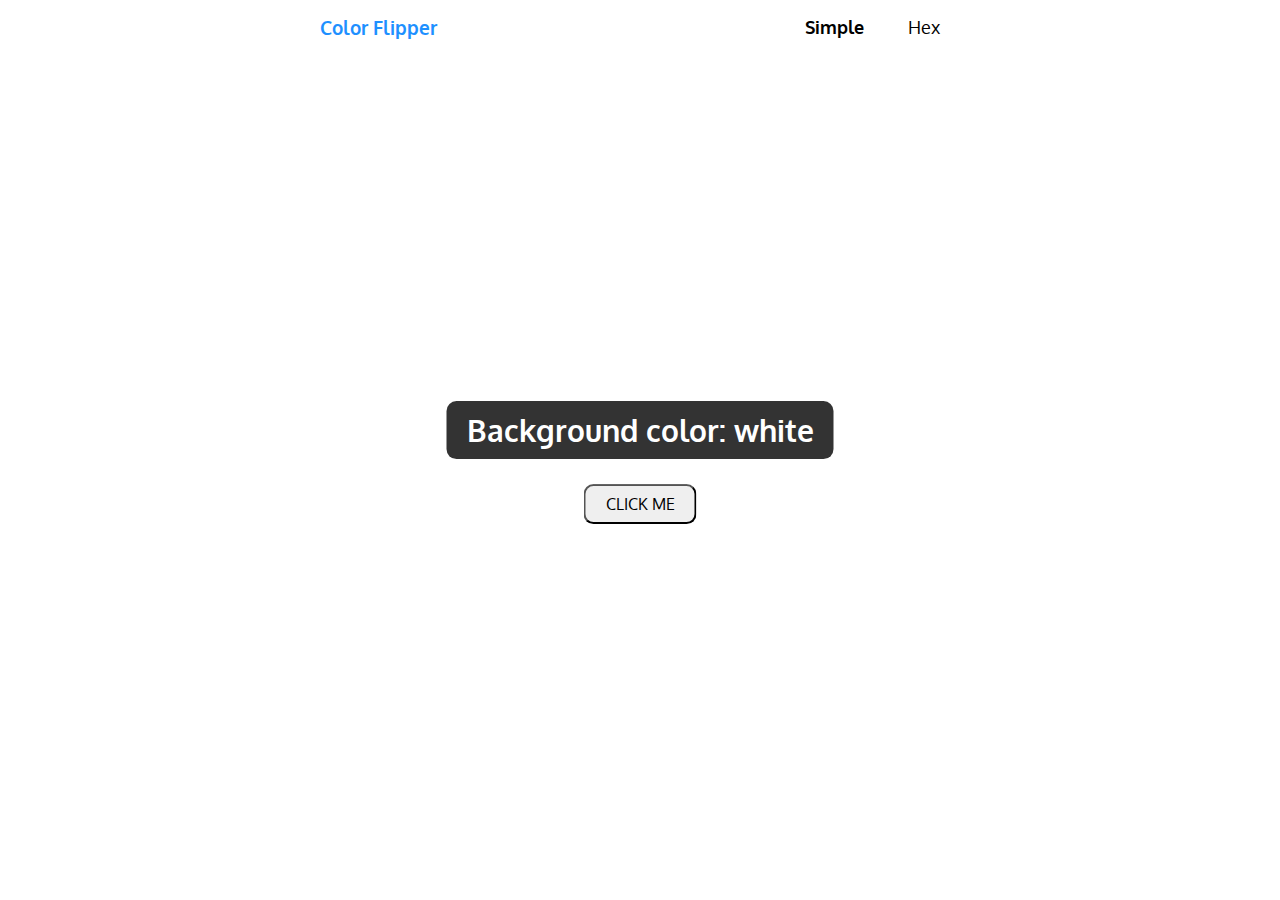
<file: Color Flipper/index.html>
<!DOCTYPE html>
<html lang="en">
<head>
    <meta charset="UTF-8">
    <meta http-equiv="X-UA-Compatible" content="IE=edge">
    <meta name="viewport" content="width=device-width, initial-scale=1.0">
    <title>Color Flipper</title>
    <link rel="stylesheet" href="style.css">
</head>
<body>
    <nav>
        <div class="nav-bar">
            <h3>Color Flipper</h3>
            <ul>
                <li><a id="active" href="index.html">Simple</a></li>
                <li><a href="hex.html">Hex</a></li>
            </ul>
        </div>
    </nav>
    <div class="container">
        <h2>Background color: <span class="color">white</span></h2>
        <button class="btn">Click me</button>
    </div>
</body>
<script src="index.js"></script>
</html>
</file>
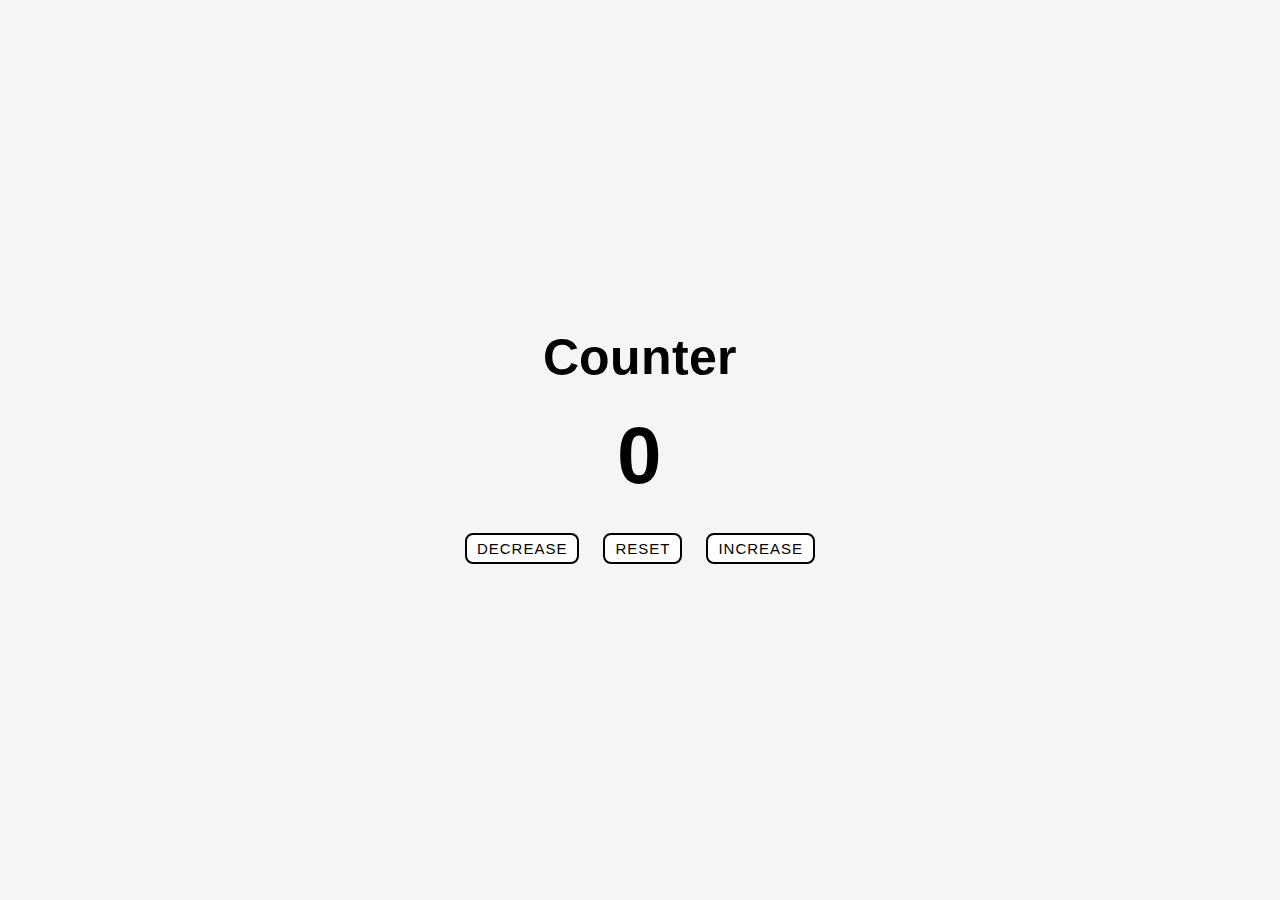
<file: Counter/index.html>
<!DOCTYPE html>
<html lang="en">
<head>
    <meta charset="UTF-8">
    <meta http-equiv="X-UA-Compatible" content="IE=edge">
    <meta name="viewport" content="width=device-width, initial-scale=1.0">
    <title>Counter</title>
    <link rel="stylesheet" href="style.css">
</head>
<body>
    <div class="root">
        <div class="container">
            <h1>Counter</h1>
            <div class="number">0</div>
            <div class="btn-container">
                <button class="dec">Decrease</button>
                <button class="reset">Reset</button>
                <button class="inc">Increase</button>
            </div>
        </div>
    </div>
</body>
<script src="script.js"></script>
</html>
</file>
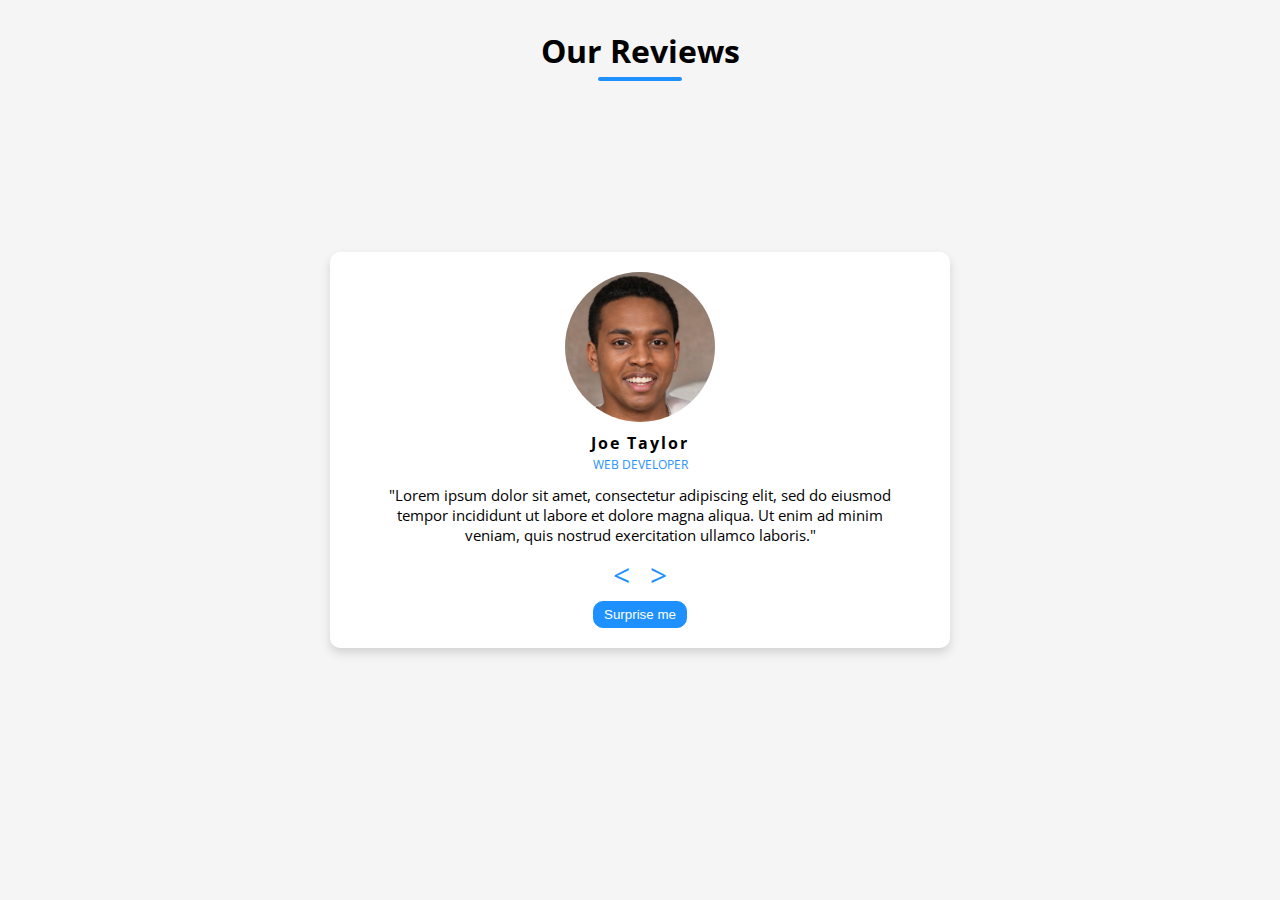
<file: Reviews/index.html>
<!DOCTYPE html>
<html lang="en">
<head>
    <meta charset="UTF-8">
    <meta http-equiv="X-UA-Compatible" content="IE=edge">
    <meta name="viewport" content="width=device-width, initial-scale=1.0">
    <title>Reviews</title>
    <link rel="stylesheet" href="style.css">
</head>
<body>
    <div class="root">
        <nav>
            <h1>Our Reviews<hr></h1>
        </nav>        
        <div class="container flex">
            <img src="img/pic1.jpg" alt="Person 1" id="img">
            <h2 class="author">Joe Taylor</h2>
            <h3 class="job">Web Developer</h3>
            <p class="info">
                "Lorem ipsum dolor sit amet, consectetur adipiscing elit, 
                sed do eiusmod tempor incididunt ut labore et dolore magna aliqua. 
                Ut enim ad minim veniam, quis nostrud exercitation ullamco laboris."
            </p>
            <div class="arrow-flex">
                <div class="arrow" id="prev">&#60;</div>
                <div class="arrow" id="next">&#62;</div>
            </div>
            <div class="btn-container">
                <button class="random-btn">Surprise me</button>
            </div>
        </div>
    </div>
</body>
<script src="script.js"></script>
</html>
</file>
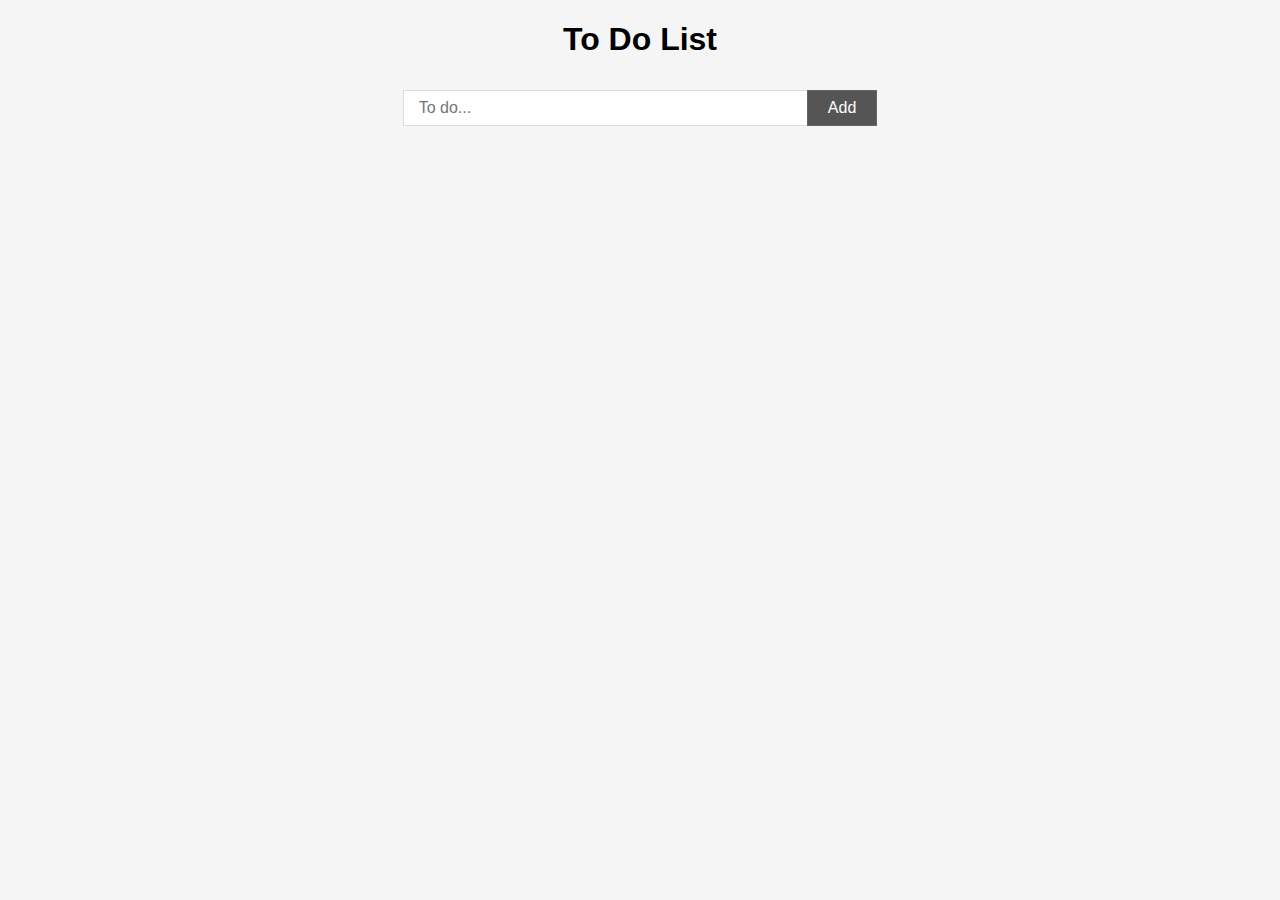
<file: To Do List/index.html>
<!DOCTYPE html>
<html lang="en">
<head>
    <meta charset="UTF-8">
    <meta http-equiv="X-UA-Compatible" content="IE=edge">
    <meta name="viewport" content="width=device-width, initial-scale=1.0">
    <title>To Do List</title>
    <link rel="stylesheet" href="style.css">
</head>
<body>
    <h1>To Do List</h1>
    <div class="input-container">
        <input class="txt-input" type="text" placeholder="To do...">
        <input class="btn" type="button" value="Add"></input>
    </div>
    <ul class="ul-list">

    </ul>
</body>
<script src="index.js"></script>
</html>
</file>
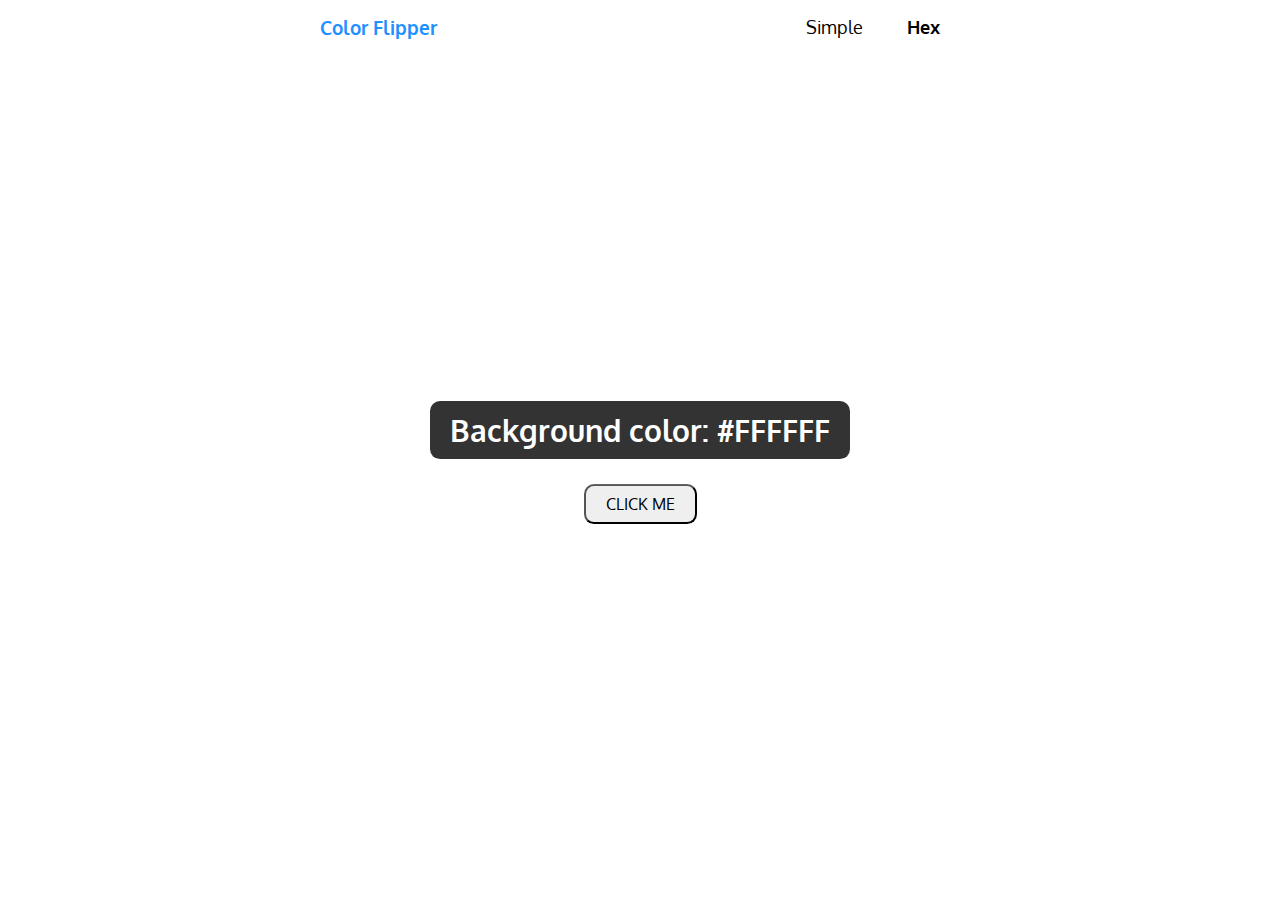
<file: Color Flipper/hex.html>
<!DOCTYPE html>
<html lang="en">
<head>
    <meta charset="UTF-8">
    <meta http-equiv="X-UA-Compatible" content="IE=edge">
    <meta name="viewport" content="width=device-width, initial-scale=1.0">
    <title>Color Flipper</title>
    <link rel="stylesheet" href="style.css">
</head>
<body>
    <nav>
        <div class="nav-bar">
            <h3>Color Flipper</h3>
            <ul>
                <li><a href="index.html">Simple</a></li>
                <li><a id="active" href="hex.html">Hex</a></li>
            </ul>
        </div>
    </nav>
    <div class="container">
        <h2>Background color: <span class="color">#FFFFFF</span></h2>
        <button class="btn">Click me</button>
    </div>
</body>
<script src="hex.js"></script>
</html>
</file>
<file: Color Flipper/style.css>
@import url('https://fonts.googleapis.com/css2?family=Oxygen:wght@400;700&display=swap');

*{
    font-family: 'Oxygen', sans-serif;
}

body{
    margin: 0;
}

nav{
    background-color: white;
}

.nav-bar{
    display: flex;
    align-items: center;
    align-content: center;
    justify-content: space-between;
    width: 50%;
    margin: 0 auto;
}

ul{
    list-style-type: none;
    padding-left: 0;
    display: inline-block;
}

ul li{
    display: inline-block;
    margin: 0 20px;
    font-size: 18px;
}

.nav-bar h3{
    display: inline-block;
    margin: 0;
    color: dodgerblue;
}

ul li a{
    text-decoration: none;
    color: black;
}

#active{
    font-weight: bold;
}

.container{
    position: absolute;
    left: 50%;
    top: 50%;
    transform: translate(-50%, -50%);
    display: flex;
    flex-direction: column;
    align-items: center;
    justify-content: center;
}

.container h2{
    font-size: 30px;
    padding: 10px 20px;
    background-color: #333;
    color: white;
    border-radius: 10px;
}

.container .btn{
    padding: 8px 20px;
    font-size: 16px;
    border-radius: 10px;
    text-transform: uppercase;
    cursor: pointer;
}
</file>
<file: Counter/style.css>
@import url('https://fonts.googleapis.com/css2?family=Arimo:wght@400;700&display=swap');

body, html {
    height: 100%;
    margin: 0;
    font-family: 'Arimo', sans-serif;
}

.root{
    height: 100%;
    display: flex;
    align-items: center;
    justify-content: center;
    background-color: whitesmoke;
}

.container{
    display: flex;
    flex-direction: column;
    justify-content: center;
    align-items: center;
}

.container h1{
    font-size: 50px;
    margin: 0;
}

.container .number{
    font-size: 80px;
    font-weight: bold;
    margin: 20px;
}

.btn-container{
    margin: 10px;
}

.btn-container button{
    margin: 0px 10px;
    padding: 5px 10px;
    font-size: 15px;
    text-transform: uppercase;
    letter-spacing: 1px;
    border-radius: 8px;
    border: 2px solid black;
    cursor: pointer;
    background-color: white;
    transition: .2s;
}

.btn-container button:hover{
    background-color: black;
    color: white;
}
</file>
<file: Reviews/style.css>
@import url('https://fonts.googleapis.com/css2?family=Open+Sans:wght@300;400;700&display=swap');

body, html{
    font-family: 'Open Sans', sans-serif;
    background-color: whitesmoke;
}

nav{
    display: flex;
    justify-content: center;
}

nav h1 hr{
    width: 40%;
    margin: 5px auto;
    border: 2px solid dodgerblue;
    border-radius: 10px;
}

.root{
    display: flex;
    justify-content: center;
}

.container{
    background-color: white;
    display: none;
    width: 600px;
    padding: 10px;
    flex-direction: column;
    align-items: center;
    box-shadow: 0 5px 10px lightgray;
    border-radius: 10px;
    position: absolute;
    top: 50%;
    left: 50%;
    transform: translate(-50%, -50%);
}

.container img{
    display: block;
    width: 150px;
    border-radius: 50%;
    margin: 10px;
}

.container .author{
    font-size: 16px;
    letter-spacing: 2px;
    margin: 0;
}

.container .job{
    margin: 2px;
    font-size: 12px;
    text-transform: uppercase;
    font-weight: 400;
    color: dodgerblue
}

.container .info {
    text-align: center;
    width: 90%;
    margin: 10px;
    font-size: 15px;
}

.arrow-flex{
    display: flex;
}

.arrow{
    font-size: 30px;
    margin: 0 10px;
    cursor: pointer;
    color: dodgerblue;
    user-select: none;
}

.arrow:hover{
    font-weight: bold;
}

.btn-container{
    margin-top: 5px;
    margin-bottom: 10px;
}

.random-btn{
    border-radius: 10px;
    border: 1px solid dodgerblue;
    padding: 5px 10px;
    cursor: pointer;
    color: white;
    background-color: dodgerblue;
    transition: .1s;

}

.random-btn:hover{
    transform: scale(1.1);
}

.flex{
    display: flex;
}
</file>
<file: To Do List/style.css>
body{
    font-family: sans-serif;
    background-color: whitesmoke;
}

h1{
    display: flex;
    justify-content: center;
}

.ul-list{
    padding: 50px 25%;
    margin: 0;
}

ul li{
    padding: 10px 30px 10px 10px;
    position: relative;
    border-bottom: 1px solid #ddd;
    font-size: 16px;
    word-wrap: break-word;
}

ul li:hover{
    background-color: #eee;
}

.input-container{
    display: flex;
    justify-content: center;
    padding: 10px;
}

.txt-input{
    padding: 8px 15px;
    width: 30%;
    font-size: 16px;
    outline: none;
    border: 1px solid #ddd;
    background-color: white;
}

.btn{
    font-size: 16px;
    padding: 5px 20px;
    background-color: #555;
    color: white;
    margin-left: -1px;
    border: 1px solid #666;
    cursor: pointer;
}

.btn:hover{
    background-color: #444;
}

.close{
    font-family: Calibri;
    position: absolute;
    top: 0;
    right: 0;
    cursor: pointer;
    font-size: 20px;
    padding: 7px 12px;
}

.close:hover{
    color: red;
}

@media only screen and (max-width: 768px) {
    .ul-list{
        padding: 50px 5%;;
    }
    .txt-input{
        width: 50%;
    }
  }
</file>
